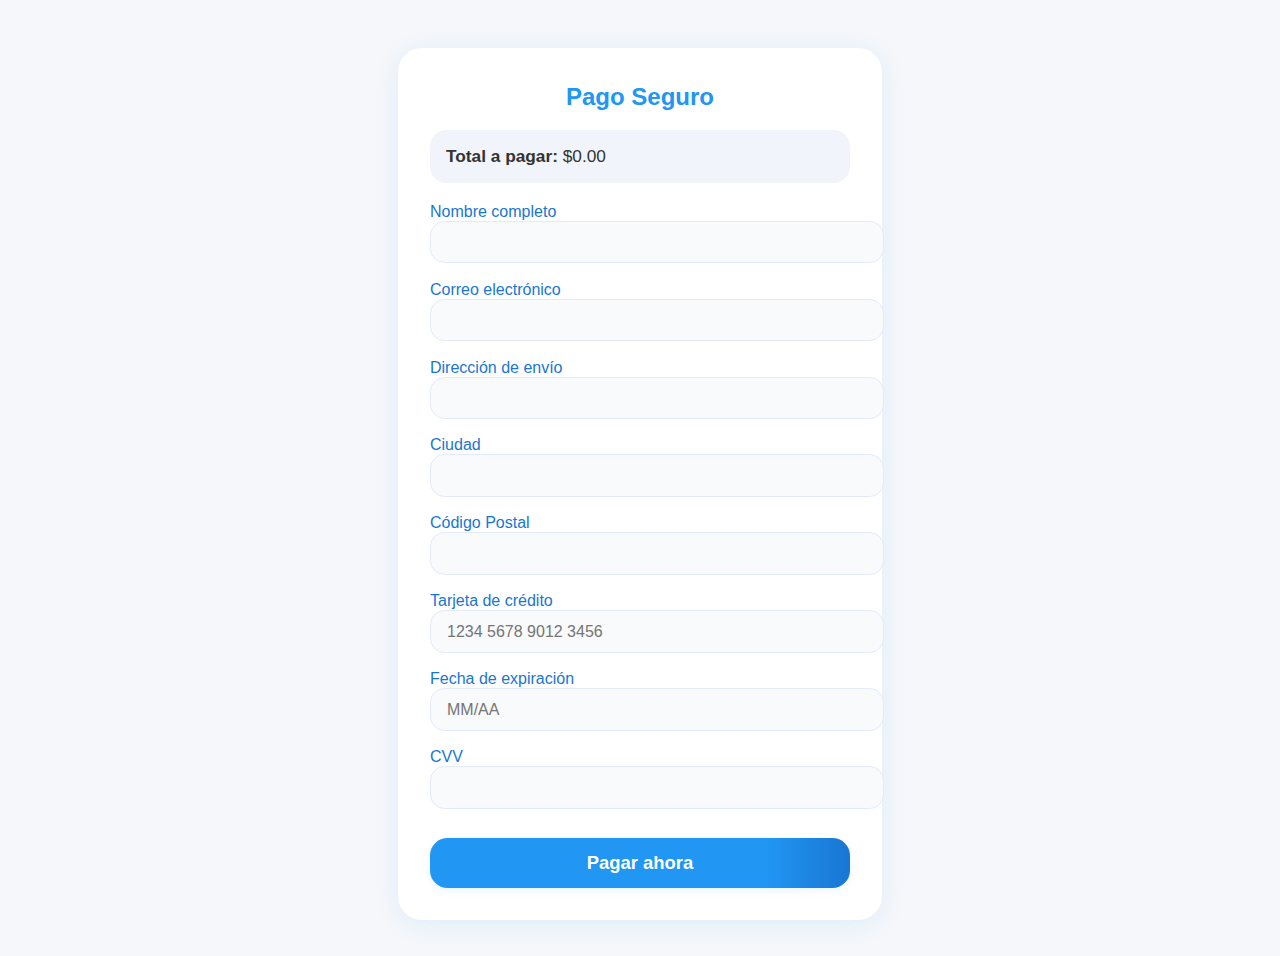
<file: checkout.html>
<!DOCTYPE html>
<html lang="es">
<head>
  <meta charset="UTF-8">
  <title>Checkout - Pago Seguro</title>
  <meta name="viewport" content="width=device-width, initial-scale=1">
  <link rel="stylesheet" href="assets/styles.css">
  <style>
    body {
      background: #f5f7fa;
      font-family: 'Segoe UI', Arial, sans-serif;
    }
    .checkout-container {
      max-width: 420px;
      margin: 3rem auto;
      background: #fff;
      border-radius: 1.5rem;
      box-shadow: 0 4px 24px 0 rgba(33,150,243,0.10);
      padding: 2.2rem 2rem 2rem 2rem;
    }
    .checkout-title {
      font-size: 1.5rem;
      font-weight: 700;
      color: #2196f3;
      margin-bottom: 1.2rem;
      text-align: center;
    }
    .form-label {
      font-weight: 500;
      margin-bottom: 0.3rem;
      color: #1976d2;
    }
    .form-control {
      width: 100%;
      padding: 0.7rem 1rem;
      border-radius: 0.9rem;
      border: 1.5px solid #e3eafc;
      margin-bottom: 1.1rem;
      font-size: 1rem;
      background: #f8fafc;
      transition: border 0.18s;
    }
    .form-control:focus {
      border-color: #2196f3;
      outline: none;
      background: #fff;
    }
    .checkout-btn {
      width: 100%;
      padding: 0.9rem 0;
      background: linear-gradient(90deg, #2196f3 80%, #1976d2 100%);
      color: #fff;
      font-size: 1.15rem;
      font-weight: 600;
      border: none;
      border-radius: 1.1rem;
      box-shadow: 0 2px 8px 0 rgba(33,150,243,0.10);
      transition: background 0.18s, box-shadow 0.18s;
      cursor: pointer;
      margin-top: 0.7rem;
    }
    .checkout-btn:disabled {
      background: #b0c4de;
      cursor: not-allowed;
    }
    .checkout-summary {
      background: #f1f5fb;
      border-radius: 1rem;
      padding: 1rem;
      margin-bottom: 1.2rem;
      color: #333;
      font-size: 1.08rem;
    }
  </style>
</head>
<body>
  <div class="checkout-container">
    <div class="checkout-title">Pago Seguro</div>
    <div class="checkout-summary">
      <div><strong>Total a pagar:</strong> <span id="checkout-total">$0.00</span></div>
    </div>
    <form id="checkout-form" autocomplete="off">
      <label class="form-label" for="name">Nombre completo</label>
      <input class="form-control" type="text" id="name" name="name" required>

      <label class="form-label" for="email">Correo electrónico</label>
      <input class="form-control" type="email" id="email" name="email" required>

      <label class="form-label" for="address">Dirección de envío</label>
      <input class="form-control" type="text" id="address" name="address" required>

      <label class="form-label" for="city">Ciudad</label>
      <input class="form-control" type="text" id="city" name="city" required>

      <label class="form-label" for="zip">Código Postal</label>
      <input class="form-control" type="text" id="zip" name="zip" required>

      <label class="form-label" for="card">Tarjeta de crédito</label>
      <input class="form-control" type="text" id="card" name="card" maxlength="19" placeholder="1234 5678 9012 3456" required pattern="\d{4} \d{4} \d{4} \d{4}">

      <label class="form-label" for="exp">Fecha de expiración</label>
      <input class="form-control" type="text" id="exp" name="exp" maxlength="5" placeholder="MM/AA" required pattern="\d{2}/\d{2}">

      <label class="form-label" for="cvv">CVV</label>
      <input class="form-control" type="password" id="cvv" name="cvv" maxlength="4" required pattern="\d{3,4}">

      <button class="checkout-btn" type="submit">Pagar ahora</button>
    </form>
  </div>
  <script>
    // Simulación: obtener el total del carrito desde localStorage o similar
    document.getElementById('checkout-total').textContent = localStorage.getItem('cartTotal') || '$0.00';

    document.getElementById('checkout-form').addEventListener('submit', function(e) {
      e.preventDefault();
      alert('¡Pago realizado con éxito! (Simulación)');
      // Aquí puedes redirigir o limpiar el carrito, etc.
    });
  </script>
</body>
</html>
</file>
<file: assets/styles.css>
/* ===========================
   PALETA Y VARIABLES DE TEMA
   =========================== */
:root {
  --color-bg: #ffffff;
  --color-navbar: #f8f9fa;
  --color-azul: #2196f3;
  --color-azul-hover: #1976d2;
  --color-card-bg: #f4f6fa;
  --color-text: #181818;
  --color-card-shadow: rgba(33, 150, 243, 0.18);
  --color-card-border: #b0c4de;
  --section-gap-cm: 0.5cm;
  --color-accent: #ffe082;
}

body.dark-mode {
  --color-bg: #181818;
  --color-navbar: #222;
  --color-azul: #2196f3;
  --color-azul-hover: #1976d2;
  --color-card-bg: #232323;
  --color-text: #fff;
  --color-card-shadow: rgba(33, 150, 243, 0.30);
  --color-card-border: rgba(255, 255, 255, 0.18);
}

/* ===========================
   ESTILOS PREMIUM PARA BOTONES PRINCIPALES
   =========================== */

/* Botón principal (azul degradado) */
.btn-primary,
.btn-probar-ahora {
  background: linear-gradient(90deg, var(--color-azul-hover) 0%, var(--color-azul) 100%);
  color: #fff !important;
  border: none;
  font-weight: 700;
  letter-spacing: 1px;
  box-shadow: 0 4px 24px 0 var(--color-azul-hover), 0 2px 16px 0 var(--color-card-shadow);
  border-radius: 2rem;
  padding: 0.7rem 2.2rem;
  font-size: 1.18rem;
  transition:
    background 0.3s,
    transform 0.2s,
    box-shadow 0.25s cubic-bezier(.4, 0, .2, 1),
    filter 0.18s,
    color 0.18s;
  position: relative;
  overflow: hidden;
  outline: none;
  display: inline-block;
}

.btn-primary:hover,
.btn-primary:focus,
.btn-probar-ahora:hover,
.btn-probar-ahora:focus {
  background: linear-gradient(90deg, var(--color-azul) 0%, var(--color-azul-hover) 100%);
  color: #fff !important;
  transform: scale(1.07);
  box-shadow: 0 8px 32px 0 var(--color-azul-hover), 0 0 16px 2px var(--color-azul);
  filter: brightness(1.08);
  text-shadow:
    0 0 8px var(--color-azul),
    0 0 16px var(--color-azul-hover);
}

body.dark-mode .btn-primary,
body.dark-mode .btn-probar-ahora {
  background: linear-gradient(90deg, #1565c0 0%, #1976d2 100%);
  color: #fff !important;
  box-shadow: 0 4px 24px 0 #1565c0, 0 2px 16px 0 #1976d2;
}

body.dark-mode .btn-primary:hover,
body.dark-mode .btn-primary:focus,
body.dark-mode .btn-probar-ahora:hover,
body.dark-mode .btn-probar-ahora:focus {
  background: linear-gradient(90deg, #1976d2 0%, #1565c0 100%);
  color: #fff !important;
  box-shadow: 0 8px 32px 0 #1976d2, 0 0 16px 2px #1565c0;
  text-shadow:
    0 0 8px #1976d2,
    0 0 16px #1565c0;
}

/* Botón outline (borde azul, fondo transparente) */
.btn-outline-secondary {
  background: transparent;
  color: var(--color-azul) !important;
  border: 2.5px solid var(--color-azul);
  font-weight: 700;
  letter-spacing: 1px;
  border-radius: 2rem;
  padding: 0.7rem 2.2rem;
  font-size: 1.18rem;
  box-shadow: 0 2px 12px 0 var(--color-card-shadow);
  transition:
    background 0.3s,
    color 0.18s,
    border-color 0.3s,
    transform 0.2s,
    box-shadow 0.25s cubic-bezier(.4, 0, .2, 1),
    filter 0.18s;
  position: relative;
  overflow: hidden;
  outline: none;
  display: inline-block;
}

.btn-outline-secondary:hover,
.btn-outline-secondary:focus {
  background: linear-gradient(90deg, var(--color-azul-hover) 0%, var(--color-azul) 100%);
  color: #fff !important;
  border-color: var(--color-azul-hover);
  transform: scale(1.07);
  box-shadow: 0 8px 32px 0 var(--color-azul-hover), 0 0 16px 2px var(--color-azul);
  filter: brightness(1.08);
  text-shadow:
    0 0 8px var(--color-azul),
    0 0 16px var(--color-azul-hover);
}

body.dark-mode .btn-outline-secondary {
  background: transparent;
  color: #fff !important;
  border-color: #1976d2;
  box-shadow: 0 2px 12px 0 #1565c0;
}

body.dark-mode .btn-outline-secondary:hover,
body.dark-mode .btn-outline-secondary:focus {
  background: linear-gradient(90deg, #1976d2 0%, #1565c0 100%);
  color: #fff !important;
  border-color: #1565c0;
  box-shadow: 0 8px 32px 0 #1976d2, 0 0 16px 2px #1565c0;
  text-shadow:
    0 0 8px #1976d2,
    0 0 16px #1565c0;
}

/* ===========================
   BOTÓN AGREGAR AL CARRITO
   =========================== */
.btn-success {
  background: var(--color-azul);
  border: none;
  color: #fff;
  font-weight: 600;
  letter-spacing: 1px;
  box-shadow: 0 2px 12px 0 rgba(33, 150, 243, 0.12);
  transition: background 0.3s, transform 0.2s, box-shadow 0.25s cubic-bezier(.4, 0, .2, 1), filter 0.18s;
  border-radius: 2rem;
  padding: 0.7rem 0;
  backdrop-filter: blur(2px);
}

.btn-success:hover,
.btn-success:focus {
  background: var(--color-azul-hover);
  transform: scale(1.05);
  color: #fff;
  box-shadow: 0 6px 24px 0 rgba(33, 150, 243, 0.22), 0 0 8px 2px var(--color-azul-hover);
  filter: brightness(1.08);
}

/* ===========================
   FONDO Y TIPOGRAFÍA GENERAL
   =========================== */
body {
  background: linear-gradient(135deg, var(--color-bg) 20%, var(--color-azul) 100%);
  color: var(--color-text);
  font-family: 'Montserrat', 'Poppins', 'Segoe UI', Arial, sans-serif;
  min-height: 100vh;
  transition: background 0.5s, color 0.5s;
}

body.dark-mode {
  background: linear-gradient(135deg, #181818 60%, #1976d2 100%);
}

/* ===========================
   NAVBAR Y BOTÓN DE TEMA
   =========================== */
.navbar {
  background: var(--color-navbar) !important;
  box-shadow: 0 2px 8px var(--color-card-shadow);
  transition: background 0.5s;
}

.navbar-brand {
  color: var(--color-azul) !important;
  font-weight: bold;
  letter-spacing: 2px;
  font-size: 1.5rem;
  font-family: 'Poppins', 'Montserrat', Arial, sans-serif;
  transition: color 0.3s, text-shadow 0.4s cubic-bezier(.68, -0.55, .27, 1.55);
}

.navbar-brand:hover,
.navbar-brand:focus {
  text-shadow:
    0 0 8px var(--color-azul),
    0 0 16px var(--color-azul),
    0 0 32px var(--color-azul-hover),
    0 0 48px var(--color-azul-hover);
}

.navbar .btn-light {
  background: var(--color-azul);
  color: #fff;
  border: none;
  transition: background 0.3s;
}

.navbar .btn-light:hover {
  background: var(--color-azul-hover);
  color: #fff;
}

/* ===========================
   SWITCH DE TEMA (SOL/LUNA)
   =========================== */
.switch {
  font-size: 17px;
  position: relative;
  display: inline-block;
  width: 4em;
  line-height: 2;
  border-radius: 30px;
  box-shadow: 0 0 10px rgba(0, 0, 0, 0.1);
  vertical-align: middle;
  margin-right: 1rem;
}

.switch input {
  opacity: 0;
  width: 0;
  height: 0;
}

.slider {
  position: absolute;
  cursor: pointer;
  top: 0;
  left: 0;
  right: 0;
  bottom: 0;
  background-color: #2a2a2a;
  transition: 0.4s;
  border-radius: 30px;
  overflow: hidden;
}

.slider:before {
  position: absolute;
  content: "";
  height: 1.2em;
  width: 1.2em;
  border-radius: 20px;
  left: 0.5em;
  bottom: 0.5em;
  transition: 0.4s cubic-bezier(0.81, -0.04, 0.38, 1.5);
  box-shadow: inset 8px -4px 0px 0px #fff;
  background: #fff;
}

.switch input:checked+.slider {
  background-color: var(--color-azul);
}

.switch input:checked+.slider:before {
  transform: translateX(1.8em);
  box-shadow: inset 15px -4px 0px 15px #ffcf48;
  background: #ffcf48;
}

.star {
  background-color: #fff;
  border-radius: 50%;
  position: absolute;
  width: 5px;
  height: 5px;
  transition: all 0.4s;
}

.star_1 {
  left: 2.5em;
  top: 0.5em;
}

.star_2 {
  left: 2.2em;
  top: 1.2em;
}

.star_3 {
  left: 3em;
  top: 0.9em;
}

.switch input:checked~.slider .star {
  opacity: 0;
}

.cloud {
  width: 3.5em;
  position: absolute;
  bottom: -1.4em;
  left: -1.1em;
  opacity: 0;
  transition: all 0.4s;
}

.switch input:checked~.slider .cloud {
  opacity: 1;
}

/* ===========================
   INPUTS Y FOCUS PREMIUM
   =========================== */
input:focus,
textarea:focus,
select:focus {
  border-color: var(--color-azul);
  box-shadow: 0 0 0 2px var(--color-azul-hover)33;
  outline: none;
  transition: border-color 0.2s, box-shadow 0.2s;
}

/* ===========================
   TÍTULO PRINCIPAL
   =========================== */
h1 {
  color: var(--color-azul);
  font-weight: 700;
  letter-spacing: 1px;
  margin-bottom: 2rem;
  text-shadow: 0 2px 8px var(--color-card-shadow);
  font-family: 'Poppins', 'Montserrat', Arial, sans-serif;
  transition: color 0.3s, text-shadow 0.4s cubic-bezier(.68, -0.55, .27, 1.55);
}

h1:hover {
  text-shadow:
    0 0 8px var(--color-azul),
    0 0 16px var(--color-azul),
    0 0 32px var(--color-azul-hover),
    0 0 48px var(--color-azul-hover);
}

/* ===========================
   CARDS DE PRODUCTOS
   =========================== */
.card {
  background: var(--color-card-bg);
  color: var(--color-text);
  border: 2.5px solid var(--color-card-border);
  border-radius: 1.2rem;
  box-shadow: 0 8px 32px var(--color-card-shadow), 0 0 0 2px var(--color-card-border);
  transition:
    transform 0.3s cubic-bezier(.4, 0, .2, 1),
    box-shadow 0.3s cubic-bezier(.4, 0, .2, 1),
    background 0.5s,
    color 0.5s,
    border 0.3s;
  opacity: 0;
  transform: translateY(40px) scale(0.98);
  animation: aparecer 0.7s cubic-bezier(.68, -0.55, .27, 1.55) forwards;
}

.card:hover,
.sidebar-cart-item:hover,
.principal-img-container:hover {
  box-shadow: 0 12px 32px 0 rgba(33, 150, 243, 0.22), 0 0 0 2.5px var(--color-azul);
  transform: translateY(-8px) scale(1.03);
  border-color: var(--color-azul);
}

@keyframes aparecer {
  to {
    opacity: 1;
    transform: translateY(0) scale(1);
  }
}

.card-img-top {
  width: 100%;
  height: 180px;
  object-fit: cover;
  object-position: center center;
  background: #fff;
  border-radius: 1.2rem 1.2rem 0 0;
  transition: filter 0.3s, box-shadow 0.3s;
  display: block;
}

.card:hover .card-img-top {
  filter: brightness(1.1) drop-shadow(0 0 8px var(--color-azul));
  box-shadow: 0 0 24px 0 var(--color-azul-hover), 0 2px 16px 0 rgba(33, 150, 243, 0.18);
}

.card .h5.text-primary {
  color: var(--color-azul) !important;
  font-weight: bold;
}

@media (max-width: 576px) {
  .card-img-top {
    height: 120px;
  }

  h1 {
    font-size: 1.5rem;
  }
}

/* ===========================
   BOTÓN AGREGAR AL CARRITO
   =========================== */
/* .btn-success {
  background: var(--color-azul);
  border: none;
  color: #fff;
  font-weight: 600;
  letter-spacing: 1px;
  box-shadow: 0 2px 12px 0 rgba(33,150,243,0.12);
  transition: background 0.3s, transform 0.2s, box-shadow 0.25s cubic-bezier(.4,0,.2,1), filter 0.18s;
  border-radius: 2rem;
  padding: 0.7rem 0;
  backdrop-filter: blur(2px);
}
.btn-success:hover,
.btn-success:focus {
  background: var(--color-azul-hover);
  transform: scale(1.05);
  color: #fff;
  box-shadow: 0 6px 24px 0 rgba(33,150,243,0.22), 0 0 8px 2px var(--color-azul-hover);
  filter: brightness(1.08);
} */

/* ===========================
   BOTÓN ANIMADO VER CARRITO (btn-53)
   =========================== */
.btn-53,
.btn-53 *,
.btn-53 :after,
.btn-53 :before,
.btn-53:after,
.btn-53:before {
  border: 0 solid;
  box-sizing: border-box;
}

.btn-53 {
  -webkit-tap-highlight-color: transparent;
  -webkit-appearance: button;
  background-color: var(--color-azul);
  background-image: none;
  color: #fff;
  cursor: pointer;
  font-family: 'Montserrat', ui-sans-serif, system-ui, -apple-system, BlinkMacSystemFont,
    Segoe UI, Roboto, Helvetica Neue, Arial, Noto Sans, sans-serif,
    Apple Color Emoji, Segoe UI Emoji, Segoe UI Symbol, Noto Color Emoji;
  font-size: 0.7rem;
  height: 2.2rem;
  margin: 0;
  -webkit-mask-image: -webkit-radial-gradient(#000, #fff);
  padding: 0;
  border: 2px solid var(--color-azul-hover);
  border-radius: 999px;
  display: block;
  font-weight: 900;
  overflow: hidden;
  padding: 0.6rem 1.25rem;
  position: relative;
  text-transform: uppercase;
  transition: background 0.3s, border 0.3s, box-shadow 0.25s cubic-bezier(.4, 0, .2, 1), filter 0.18s;
  min-width: 180px;
  backdrop-filter: blur(2px);
  box-shadow: 0 2px 12px 0 rgba(33, 150, 243, 0.12);
}

.btn-53:disabled {
  cursor: default;
  opacity: 0.6;
}

.btn-53:-moz-focusring {
  outline: auto;
}

.btn-53 svg {
  display: block;
  vertical-align: middle;
}

.btn-53 [hidden] {
  display: none;
}

.btn-53 .original {
  background: #fff;
  color: var(--color-azul);
  display: grid;
  inset: 0;
  place-content: center;
  position: absolute;
  transition: transform 0.2s cubic-bezier(0.87, 0, 0.13, 1);
  font-weight: 900;
  letter-spacing: 1px;
  font-size: 0.7rem;
}

.btn-53:hover .original {
  transform: translateY(100%);
}

.btn-53 .letters {
  display: inline-flex;
  position: relative;
  z-index: 2;
}

.btn-53 span {
  opacity: 0;
  transform: translateY(-15px);
  transition: transform 0.2s cubic-bezier(0.87, 0, 0.13, 1), opacity 0.2s;
  color: #fff;
  font-weight: 900;
  letter-spacing: 1px;
  font-size: 0.7rem;
}

.btn-53 span:nth-child(2n) {
  transform: translateY(15px);
}

.btn-53:hover span {
  opacity: 1;
  transform: translateY(0);
}

.btn-53:hover span:nth-child(2) {
  transition-delay: 0.1s;
}

.btn-53:hover span:nth-child(3) {
  transition-delay: 0.2s;
}

.btn-53:hover span:nth-child(4) {
  transition-delay: 0.3s;
}

.btn-53:hover span:nth-child(5) {
  transition-delay: 0.4s;
}

.btn-53:hover span:nth-child(6) {
  transition-delay: 0.5s;
}

body.dark-mode .btn-53 {
  background-color: #181818;
  border-color: var(--color-azul);
}

body.dark-mode .btn-53 .original {
  background: #232323;
  color: var(--color-azul);
}

body.dark-mode .btn-53 span {
  color: #fff;
}

.btn-ver-carrito {
  margin: 0 auto;
  margin-top: 1rem;
}

/* ===========================
   EFECTO GLOW EN TEXTOS
   =========================== */
.glow-on-hover {
  transition: color 0.3s, text-shadow 0.4s cubic-bezier(.68, -0.55, .27, 1.55);
  cursor: pointer;
}

.glow-on-hover:hover,
.glow-on-hover:focus {
  color: var(--color-azul);
  text-shadow:
    0 0 8px var(--color-azul),
    0 0 16px var(--color-azul),
    0 0 32px var(--color-azul-hover),
    0 0 48px var(--color-azul-hover);
}

/* ===========================
   MICROINTERACCIONES Y TRANSICIONES PREMIUM
   =========================== */
.card,
.btn-success,
.btn-53,
.sidebar-cart-item,
.footer-social-link {
  transition: box-shadow 0.25s cubic-bezier(.4, 0, .2, 1),
    transform 0.18s cubic-bezier(.4, 0, .2, 1),
    filter 0.18s,
    background 0.25s,
    color 0.18s;
}

/* ===========================
   CONTENEDOR Y SCROLLBAR
   =========================== */
.catalogo-container {
  padding-top: 40px;
  padding-bottom: 40px;
}

::-webkit-scrollbar {
  width: 8px;
  background: var(--color-bg);
}

::-webkit-scrollbar-thumb {
  background: var(--color-azul);
  border-radius: 4px;
  transition: background 0.5s;
}

/* ===========================
   SECCIONES COMPACTAS Y ESPACIADO
   =========================== */
.section-divider {
  border: none;
  border-top: 2px solid #e0e0e0;
  margin: var(--section-gap-cm) 0 var(--section-gap-cm) 0;
}

body.dark-mode .section-divider {
  border-top-color: #444;
}

.section-small {
  font-size: 0.85em;
  padding-top: 0.5cm !important;
  padding-bottom: 0.5cm !important;
  margin-bottom: 0 !important;
  margin-top: 0 !important;
}

.section-small .section-title {
  font-size: 1.6rem;
}

.section-small .img-placeholder {
  height: 160px;
  font-size: 1.1rem;
}

.section-small .card {
  min-height: 300px;
  max-height: 300px;
}

#catalogo-productos-section {
  margin-bottom: 0.5cm;
  margin-top: 0.5cm;
}

/* ===========================
   CARRUSEL DE TARJETAS INFORMATIVAS
   =========================== */
#infoCarousel .card {
  font-family: 'Montserrat', 'Segoe UI', Arial, sans-serif;
  color: var(--color-text);
  font-size: 1.08rem;
  font-weight: 400;
  line-height: 1.6;
  letter-spacing: 0.01em;
  transition: transform 0.3s;
  min-height: 340px;
  max-height: 340px;
  display: flex;
  flex-direction: column;
  justify-content: flex-start;
  border-radius: 1rem;
  margin: 0 auto;
  box-shadow: 0 8px 32px var(--color-card-shadow);
  background: var(--color-card-bg);
  height: 100%;
  z-index: 2;
}

#infoCarousel .card h4 {
  font-family: 'Montserrat', 'Poppins', Arial, sans-serif;
  color: var(--color-azul);
  font-size: 1.35rem;
  font-weight: 700;
  margin-bottom: 1rem;
  letter-spacing: 0.02em;
  text-align: center;
}

#infoCarousel .card p,
#infoCarousel .card ul,
#infoCarousel .card ol {
  font-size: 1.08rem;
  font-weight: 400;
  color: var(--color-text);
  margin-bottom: 0.7rem;
}

#infoCarousel .card ul,
#infoCarousel .card ol {
  padding-left: 1.2em;
}

#infoCarousel .card li {
  margin-bottom: 0.4em;
}

#infoCarousel .card .img-placeholder-carrusel {
  width: 100%;
  height: 120px;
  background: #e9ecef;
  display: flex;
  align-items: center;
  justify-content: center;
  color: #adb5bd;
  font-size: 1.1rem;
  border-radius: 1rem;
  margin-bottom: 1.2rem;
  object-fit: cover;
}

#infoCarousel .card:hover {
  transform: translateY(-5px);
}

.carousel-control-prev-icon,
.carousel-control-next-icon {
  padding: 15px;
}

.carousel-indicators {
  margin-bottom: -1.5rem;
}

.carousel-indicators button {
  width: 10px;
  height: 10px;
  border-radius: 50%;
}

/* ===========================
   PLACEHOLDER DE IMÁGENES EN SECCIONES
   =========================== */
.img-placeholder,
.img-placeholder-carrusel {
  width: 100%;
  background: #e9ecef;
  display: flex;
  align-items: center;
  justify-content: center;
  color: #adb5bd;
  border-radius: 1rem;
}

.img-placeholder {
  height: 220px;
  font-size: 1.5rem;
  margin-bottom: 1.5rem;
}

.img-placeholder-carrusel {
  height: 120px;
  font-size: 1.1rem;
  margin-bottom: 1.2rem;
  object-fit: cover;
}

body.dark-mode .img-placeholder,
body.dark-mode .img-placeholder-carrusel {
  background: #333;
  color: #777;
}

/* ===========================
   FONDO DEGRADADO PARA CARRUSEL (opcional)
   =========================== */
.info-carousel-bg {
  min-height: 340px;
  height: 340px;
  overflow: hidden;
  border-radius: 1.2rem;
  margin-bottom: 0;
  position: relative;
}

.info-carousel-gradient {
  z-index: 1;
  background: linear-gradient(90deg, var(--color-azul-hover) 0%, var(--color-azul) 100%);
  opacity: 0.95;
  position: absolute;
  top: 0;
  left: 0;
  width: 100%;
  height: 100%;
}

body.dark-mode .info-carousel-gradient {
  background: linear-gradient(90deg, #1565c0 0%, #1976d2 100%);
}

body.dark-mode #infoCarousel .card {
  background: var(--color-card-bg);
}

/* ===========================
   TESTIMONIOS - TARJETAS MÁS PEQUEÑAS
   =========================== */
section .card.h-100.shadow-sm.border-0 {
  min-height: unset;
  padding: 0.7rem 0.7rem 0.4rem 0.7rem;
  margin-bottom: 0;
  border-radius: 0.9rem;
}

section .card.h-100.shadow-sm.border-0 .card-body {
  padding: 0.4rem 0.4rem 0 0.4rem;
  font-size: 0.97em;
}

section .card.h-100.shadow-sm.border-0 .card-footer {
  padding: 0.4rem 0.4rem 0.4rem 0.4rem;
  font-size: 0.92em;
  background: transparent;
}

/* ===========================
   TÍTULOS DE SECCIÓN LLAMATIVOS
   =========================== */
.section-title {
  font-size: 2.2rem;
  font-weight: 900;
  color: var(--color-azul);
  letter-spacing: 1.5px;
  text-align: center;
  margin-bottom: 2rem;
  text-shadow:
    0 2px 8px var(--color-card-shadow),
    0 0 2px var(--color-azul-hover);
  position: relative;
  line-height: 1.1;
  opacity: 0;
  transform: translateY(30px) scale(0.98);
  animation: fadeInUp 0.7s 0.2s cubic-bezier(.68, -0.55, .27, 1.55) forwards;
  font-family: 'Poppins', 'Montserrat', Arial, sans-serif;
}

@keyframes fadeInUp {
  to {
    opacity: 1;
    transform: translateY(0) scale(1);
  }
}

.section-title::after {
  content: "";
  display: block;
  margin: 0.7rem auto 0 auto;
  width: 60px;
  height: 4px;
  border-radius: 2px;
  background: var(--color-azul-hover);
  opacity: 0.7;
}

/* ===========================
   RESPONSIVE
   =========================== */
@media (max-width: 768px) {
  .section-small {
    font-size: 0.95em;
    padding-top: 0.3cm !important;
    padding-bottom: 0.3cm !important;
  }

  #infoCarousel .card {
    font-size: 0.98rem;
    min-height: 300px;
    max-height: 300px;
    padding: 1rem !important;
  }

  #infoCarousel .card h4 {
    font-size: 1.1rem;
  }

  .info-carousel-bg {
    min-height: 260px;
    height: 260px;
  }

  .section-title {
    font-size: 1.4rem;
    margin-bottom: 1.2rem;
  }

  .section-title::after {
    width: 36px;
    height: 3px;
    margin-top: 0.4rem;
  }

  .img-placeholder {
    height: 120px;
    font-size: 1.1rem;
  }

  section .card.h-100.shadow-sm.border-0 {
    padding: 0.5rem 0.5rem 0.2rem 0.5rem;
  }

  section .card.h-100.shadow-sm.border-0 .card-body,
  section .card.h-100.shadow-sm.border-0 .card-footer {
    padding-left: 0.2rem;
    padding-right: 0.2rem;
  }
}

/* ===========================
   FOOTER PREMIUM
   =========================== */
.footer-main {
  background: linear-gradient(90deg, var(--color-azul-hover) 0%, var(--color-azul) 100%);
  color: #fff;
  border-top-left-radius: 1.5rem;
  border-top-right-radius: 1.5rem;
  box-shadow: 0 -4px 32px rgba(33, 150, 243, 0.18);
  font-size: 1.05rem;
  letter-spacing: 0.01em;
  border-top: 3px solid var(--color-accent);
  animation: footerGlow 2.5s infinite alternate;
}

@keyframes footerGlow {
  from {
    box-shadow: 0 -4px 32px rgba(33, 150, 243, 0.18);
  }

  to {
    box-shadow: 0 -8px 48px #ffe08244;
  }
}

.footer-title {
  font-size: 1.3rem;
  font-weight: 800;
  letter-spacing: 1px;
  margin-bottom: 0.5rem;
  text-shadow: 0 2px 8px rgba(0, 0, 0, 0.08);
  font-family: 'Poppins', 'Montserrat', Arial, sans-serif;
}

.footer-desc {
  font-size: 1.05rem;
  opacity: 0.85;
  margin-bottom: 0.2rem;
}

.footer-motto {
  display: block;
  font-size: 0.98em;
  color: var(--color-accent);
  font-weight: 600;
  margin-top: 0.2em;
  letter-spacing: 0.5px;
}

.footer-links li {
  margin-bottom: 0.5rem;
}

.footer-links a {
  color: #fff;
  text-decoration: none;
  font-weight: 500;
  transition: color 0.2s;
  opacity: 0.9;
  border-bottom: 1.5px solid transparent;
  padding-bottom: 2px;
}

.footer-links a:hover,
.footer-links a:focus {
  color: var(--color-accent);
  text-decoration: none;
  border-bottom: 1.5px solid var(--color-accent);
  opacity: 1;
}

.footer-contact li {
  margin-bottom: 0.4rem;
  font-size: 1.05rem;
  display: flex;
  align-items: center;
  gap: 0.3em;
}

.footer-contact a {
  color: #fff;
  text-decoration: none;
  opacity: 0.9;
  transition: color 0.2s;
}

.footer-contact a:hover,
.footer-contact a:focus {
  color: var(--color-accent);
  opacity: 1;
}

.footer-icon {
  font-size: 1.1em;
  margin-right: 0.3em;
  vertical-align: middle;
}

.footer-hours {
  color: #fff;
  opacity: 0.7;
  font-size: 0.98em;
  margin-top: 0.2em;
}

.footer-divider {
  border-top: 2px solid rgba(255, 255, 255, 0.18);
  width: 100%;
  margin: 2rem 0 1rem 0;
}

.footer-social {
  margin-top: 0.7em;
}

.footer-social-link {
  display: inline-block;
  margin-right: 0.5em;
  font-size: 1.35em;
  color: #fff;
  opacity: 0.8;
  transition: color 0.2s, opacity 0.2s, transform 0.2s, text-shadow 0.25s;
  text-shadow: none;
}

.footer-social-link:last-child {
  margin-right: 0;
}

.footer-social-link:hover,
.footer-social-link:focus {
  color: var(--color-accent);
  opacity: 1;
  transform: scale(1.15);
  text-shadow: 0 0 8px var(--color-accent), 0 0 16px #ffe08288;
}

.footer-powered {
  display: inline-block;
  margin-top: 0.3em;
  font-size: 0.98em;
  letter-spacing: 0.5px;
}

@media (max-width: 768px) {
  .footer-main {
    border-radius: 0.7rem 0.7rem 0 0;
    padding-top: 2rem;
    padding-bottom: 1rem;
    font-size: 0.98rem;
  }

  .footer-title {
    font-size: 1.1rem;
  }

  .footer-desc {
    font-size: 0.95rem;
  }

  .footer-social-link {
    font-size: 1.1em;
  }
}

/* ===========================
   SIDEBAR CARRITO - MODERNO & PREMIUM
   =========================== */
.sidebar-cart {
  position: fixed;
  top: 0;
  right: -400px;
  width: 350px;
  max-width: 90vw;
  height: 100vh;
  background: var(--color-card-bg);
  color: var(--color-text);
  box-shadow: -8px 0 32px 0 rgba(33, 150, 243, 0.13), 0 2px 16px 0 rgba(0, 0, 0, 0.06);
  z-index: 1050;
  transition: right 0.35s cubic-bezier(.68, -0.55, .27, 1.55);
  display: flex;
  flex-direction: column;
  border-top-left-radius: 2.2rem;
  border-bottom-left-radius: 2.2rem;
  border-top-right-radius: 1.2rem;
  border-bottom-right-radius: 1.2rem;
  overflow: hidden;
  backdrop-filter: blur(2px);
}

body.dark-mode .sidebar-cart {
  background: rgba(35, 35, 35, 0.92);
  box-shadow: 0 8px 32px 0 rgba(33, 150, 243, 0.22);
}

.sidebar-cart.open {
  right: 0;
}

.sidebar-cart-header {
  padding: 1.5rem 1.5rem 1.1rem 1.5rem;
  background: linear-gradient(90deg, var(--color-azul) 80%, var(--color-azul-hover) 100%);
  color: #fff;
  border-top-right-radius: 1.2rem;
  border-top-left-radius: 2.2rem;
  box-shadow: 0 2px 8px 0 rgba(33, 150, 243, 0.10);
  font-size: 1.25rem;
  font-weight: 700;
  letter-spacing: 0.02em;
  display: flex;
  align-items: center;
  justify-content: space-between;
}

.sidebar-cart-body {
  flex: 1 1 auto;
  overflow-y: auto;
  padding: 1.2rem 1.5rem;
  background: rgba(245, 247, 250, 0.85);
}

.sidebar-cart-footer {
  padding: 1.2rem 1.5rem;
  border-top: 1px solid #e0e0e0;
  background: #f8f9fa;
  border-bottom-right-radius: 1.2rem;
  border-bottom-left-radius: 2.2rem;
  box-shadow: 0 -2px 8px 0 rgba(33, 150, 243, 0.07);
  background: rgba(30, 64, 175, 0.12);
}

.sidebar-cart-backdrop {
  display: none;
  position: fixed;
  inset: 0;
  background: rgba(30, 41, 59, 0.4);
  backdrop-filter: blur(2px);
  z-index: 1049;
  transition: opacity 0.3s;
}

.sidebar-cart.open~.sidebar-cart-backdrop,
.sidebar-cart-backdrop.open {
  display: block;
  opacity: 1;
}

.sidebar-cart .btn-close {
  filter: invert(1);
  background: transparent;
  border: none;
  font-size: 1.5rem;
  border-radius: 50%;
  transition: background 0.18s;
  width: 2.2rem;
  height: 2.2rem;
  display: flex;
  align-items: center;
  justify-content: center;
}

.sidebar-cart .btn-close:hover {
  background: rgba(255, 255, 255, 0.18);
}

.sidebar-cart-item {
  display: flex;
  align-items: center;
  justify-content: space-between;
  margin-bottom: 1.1rem;
  border-bottom: 1px solid #e0e0e0;
  padding: 0.8rem;
  border-radius: 1.1rem;
  background: #fff;
  box-shadow: 0 1px 4px 0 rgba(33, 150, 243, 0.04);
  transition: box-shadow 0.18s, transform 0.2s;
  animation: fadeInRight 0.3s ease-out forwards;
}

.sidebar-cart-item:last-child {
  border-bottom: none;
  margin-bottom: 0;
}

.sidebar-cart-item-title {
  font-weight: 600;
  font-size: 1.08em;
  color: var(--color-azul);
  letter-spacing: 0.01em;
}

.sidebar-cart-item-qty {
  display: flex;
  align-items: center;
  gap: 0.5em;
  background: #f1f5fb;
  border-radius: 1.2em;
  padding: 0.2em 0.7em;
}

.sidebar-cart-item-qty button {
  border: none;
  background: linear-gradient(135deg, var(--color-azul) 70%, var(--color-azul-hover) 100%);
  color: #fff;
  border-radius: 50%;
  width: 1.6em;
  height: 1.6em;
  font-size: 1.08em;
  font-weight: 600;
  box-shadow: 0 2px 8px 0 rgba(33, 150, 243, 0.10);
  transition: background 0.18s, box-shadow 0.18s, transform 0.13s;
  outline: none;
  cursor: pointer;
  border: 1.5px solid #e3eafc;
}

.sidebar-cart-item-qty button:hover {
  background: linear-gradient(135deg, var(--color-azul-hover) 80%, var(--color-azul) 100%);
  transform: scale(1.08);
  box-shadow: 0 4px 12px 0 rgba(33, 150, 243, 0.18);
}

.sidebar-cart-remove {
  background: none;
  border: none;
  color: #dc3545;
  font-size: 1.25em;
  margin-left: 0.8em;
  cursor: pointer;
  transition: color 0.18s, transform 0.13s, background 0.18s;
  border-radius: 50%;
  padding: 0.2em 0.4em;
  outline: none;
}

.sidebar-cart-remove:hover {
  color: #a71d2a;
  background: #ffeaea;
  transform: scale(1.13);
}

/* Estilos para el total y botón de checkout */
.sidebar-cart-total {
  display: flex;
  justify-content: space-between;
  align-items: center;
  font-size: 1.15rem;
  font-weight: 700;
  margin-bottom: 1rem;
  color: var(--color-azul);
}

.sidebar-cart-checkout {
  width: 100%;
  padding: 0.8rem;
  background: linear-gradient(135deg, var(--color-azul) 70%, var(--color-azul-hover) 100%);
  color: #fff;
  border: none;
  border-radius: 1.5rem;
  font-weight: 600;
  letter-spacing: 0.03em;
  box-shadow: 0 4px 12px rgba(33, 150, 243, 0.15);
  transition: transform 0.2s, box-shadow 0.2s;
}

.sidebar-cart-checkout:hover {
  transform: translateY(-2px);
  box-shadow: 0 6px 16px rgba(33, 150, 243, 0.25);
}

/* Estilos para el carrito vacío */
.sidebar-cart-empty {
  display: flex;
  flex-direction: column;
  align-items: center;
  justify-content: center;
  height: 100%;
  padding: 2rem;
  text-align: center;
}

.sidebar-cart-empty-icon {
  font-size: 3rem;
  color: var(--color-azul);
  margin-bottom: 1rem;
  opacity: 0.7;
}

.sidebar-cart-empty-text {
  font-size: 1.1rem;
  color: var(--color-text);
  opacity: 0.8;
  margin-bottom: 1.5rem;
}

@media (max-width: 576px) {
  .sidebar-cart {
    width: 98vw;
    min-width: 0;
    border-top-right-radius: 0.7rem;
    border-bottom-right-radius: 0.7rem;
    border-top-left-radius: 1.2rem;
    border-bottom-left-radius: 1.2rem;
  }

  .sidebar-cart-header,
  .sidebar-cart-footer {
    padding-left: 1rem;
    padding-right: 1rem;
  }

  .sidebar-cart-body {
    padding-left: 1rem;
    padding-right: 1rem;
  }

  .sidebar-cart-item {
    padding: 0.6rem;
  }
}

/* Animación para elementos del carrito */
@keyframes fadeInRight {
  from {
    opacity: 0;
    transform: translateX(20px);
  }

  to {
    opacity: 1;
    transform: translateX(0);
  }
}

/* ===========================
   IMAGEN PRINCIPAL RESPONSIVA
   =========================== */
.principal-img-container {
  width: 100%;
  max-width: 600px;
  margin: 2rem auto;
  display: flex;
  justify-content: center;
  align-items: center;
  overflow: hidden;
  border-radius: 1.5rem;
  box-shadow: 0 4px 24px 0 rgba(33, 150, 243, 0.10);
  background: #fff;
  transition: box-shadow 0.25s cubic-bezier(.4, 0, .2, 1);
}

.principal-img {
  width: 100%;
  height: auto;
  display: block;
  object-fit: cover;
  border-radius: 1.5rem;
  transition: transform 0.2s, box-shadow 0.3s;
}

.principal-img:hover {
  transform: scale(1.04) rotate(-2deg);
  box-shadow: 0 0 24px 0 var(--color-azul-hover), 0 2px 16px 0 rgba(33, 150, 243, 0.18);
}

@media (max-width: 768px) {
  .principal-img-container {
    max-width: 98vw;
    border-radius: 1rem;
  }

  .principal-img {
    border-radius: 1rem;
  }
}

/* ===========================
   FOOTER SOCIAL LIST
   =========================== */
.footer-social-list {
  margin-top: 1rem;
  margin-bottom: 0;
  gap: 0.5rem;
}

.footer-social-link {
  text-decoration: none;
  font-weight: 500;
  font-size: 1.08em;
  transition: background 0.18s, color 0.18s, transform 0.13s, text-shadow 0.25s;
  padding: 0.2em 0.7em 0.2em 0.5em;
  border-radius: 1.2em;
  display: inline-flex;
  align-items: center;
  gap: 0.5em;
  background: rgba(255, 255, 255, 0.05);
}

.footer-social-link:hover {
  background: rgba(255, 255, 255, 0.18);
  transform: scale(1.04);
  text-shadow: 0 0 8px var(--color-accent), 0 0 16px #ffe08288;
}

.footer-social-name {
  min-width: 80px;
  text-align: right;
  color: #fff;
  letter-spacing: 0.01em;
}

.footer-social-icon {
  display: inline-block;
  vertical-align: middle;
}

/* ===========================
   BOTÓN PROBAR AHORA DESTACADO
   =========================== */
.btn-probar-ahora {
  background: linear-gradient(90deg, var(--color-azul-hover) 0%, var(--color-azul) 100%);
  color: #fff;
  border: none;
  font-weight: 700;
  letter-spacing: 1px;
  box-shadow: 0 4px 24px 0 var(--color-azul-hover), 0 2px 16px 0 rgba(33, 150, 243, 0.18);
  border-radius: 2rem;
  padding: 0.7rem 2.2rem;
  font-size: 1.18rem;
  transition:
    background 0.3s,
    transform 0.2s,
    box-shadow 0.25s cubic-bezier(.4, 0, .2, 1),
    filter 0.18s,
    color 0.18s;
  position: relative;
  overflow: hidden;
  outline: none;
}

.btn-probar-ahora:hover,
.btn-probar-ahora:focus {
  background: linear-gradient(90deg, var(--color-azul) 0%, var(--color-azul-hover) 100%);
  color: #fff;
  transform: scale(1.07);
  box-shadow: 0 8px 32px 0 var(--color-azul-hover), 0 0 16px 2px var(--color-azul);
  filter: brightness(1.08);
  text-shadow:
    0 0 8px var(--color-azul),
    0 0 16px var(--color-azul-hover);
}

body.dark-mode .btn-probar-ahora {
  background: linear-gradient(90deg, #1565c0 0%, #1976d2 100%);
  color: #fff;
  box-shadow: 0 4px 24px 0 #1565c0, 0 2px 16px 0 #1976d2;
}

body.dark-mode .btn-probar-ahora:hover,
body.dark-mode .btn-probar-ahora:focus {
  background: linear-gradient(90deg, #1976d2 0%, #1565c0 100%);
  color: #fff;
  box-shadow: 0 8px 32px 0 #1976d2, 0 0 16px 2px #1565c0;
  text-shadow:
    0 0 8px #1976d2,
    0 0 16px #1565c0;
}

/* ===========================
   MODAL PREMIUM Y MANUAL 50/50
   =========================== */
.modal-dialog.modal-fullscreen {
  margin: 0;
  width: 100vw;
  max-width: 100vw;
  height: 100vh;
  max-height: 100vh;
}

.modal-content {
  height: 100vh;
  max-height: 100vh;
  padding: 0 !important;
  margin: 0 !important;
  border-radius: 0;
  overflow: hidden;
  display: flex;
  flex-direction: column;
}

.modal-header {
  background: linear-gradient(90deg, #e3f2fd 0%, #fff 100%);
  border-bottom: 1px solid #bbdefb;
  min-height: 64px;
  max-height: 64px;
  padding: 0 1.5rem !important;
  margin: 0 !important;
  z-index: 2;
  display: flex;
  align-items: center;
}

.modal-title {
  font-size: 2rem;
  letter-spacing: 1px;
  color: var(--color-azul, #1976d2);
  text-shadow: 0 2px 12px rgba(33, 150, 243, 0.10);
}

.modal-body {
  flex: 1 1 auto;
  padding: 0 !important;
  margin: 0 !important;
  display: flex;
  flex-direction: column;
  align-items: center;
  justify-content: center;
  overflow: hidden;
  height: calc(100vh - 64px);
  max-height: calc(100vh - 64px);
}

#manual-carousel {
  width: 100%;
  height: 100%;
  padding: 0 !important;
  margin: 0 !important;
  display: flex;
  flex-direction: column;
  align-items: center;
  justify-content: space-between;
  overflow: hidden;
  position: relative;
}

/* Layout 50/50 para imagen y texto */
.manual-modal-row {
  display: flex;
  flex-direction: row;
  width: 100%;
  height: 100%;
  margin: 0;
  padding: 0;
}

/* --- Fix: Imagen del manual ocupa el 100% de su mitad, sin márgenes ni padding extra --- */
.manual-img-col {
  flex: 0 0 50%;
  max-width: 50%;
  display: flex;
  align-items: stretch;
  justify-content: flex-start;
  height: 100%;
  padding: 0 !important;
  margin: 0 !important;
  background: none;
  overflow: hidden; /* Oculta el exceso de la imagen al hacer zoom */
  position: relative;
}

.manual-img {
  width: 100% !important;
  height: 100% !important;
  max-width: 100% !important;
  max-height: 100% !important;
  object-fit: contain;
  border-radius: 0;
  box-shadow: none;
  margin: 0 !important;
  background: none !important;
  display: block;
  transform: scale(1); /* Aplica el zoom del 20% */
  transition: transform 0.3s cubic-bezier(.4,0,.2,1);
  transform-origin: center center;
}

.manual-text-col {
  flex: 0 0 50%;
  max-width: 50%;
  display: flex;
  flex-direction: column;
  justify-content: center;
  align-items: flex-start;
  height: 100%;
  padding: 0 3vw 0 2vw !important;
  margin: 0 !important;
  position: relative;
}

.manual-text-content {
  width: 100%;
  padding-bottom: 90px;
  /* espacio para controles fijos */
}

.manual-text-col h4,
.manual-text-col p {
  margin: 0 0 12px 0;
}

/* Controles de paginación centrados y fijos en la zona de texto */
.manual-controls {
  position: absolute;
  left: 50%;
  bottom: 32px;
  transform: translateX(-50%);
  width: 80%;
  display: flex;
  justify-content: center;
  align-items: center;
  gap: 1rem;
  background: rgba(255, 255, 255, 0.95);
  border-radius: 2rem;
  box-shadow: 0 2px 12px 0 rgba(33, 150, 243, 0.08);
  padding: 0.5rem 1.5rem;
  z-index: 10;
}

#manual-pagination {
  display: flex;
  gap: 0.5rem;
  align-items: center;
  margin: 0 !important;
}

/* Dots de paginación */
.manual-dot {
  width: 12px;
  height: 12px;
  border-radius: 50%;
  display: inline-block;
  background: #ccc;
  margin: 0 2px;
  transition: background 0.2s;
}

.manual-dot.active {
  background: #1976d2;
}

/* Botones de paginación del manual: 30% más pequeños */
.manual-controls .btn {
  font-size: 0.9em;
  padding: 0.45em 0.9em;
  border-radius: 1.5em;
  min-width: 81px;
}
/* Responsive: imagen arriba en mobile, controles debajo del texto */
@media (max-width: 991.98px) {
  .modal-header {
    min-height: 56px;
    max-height: 56px;
    padding: 0 1rem !important;
  }

  .manual-modal-row {
    flex-direction: column;
  }

  .manual-img-col,
  .manual-text-col {
    flex: 0 0 100%;
    max-width: 100%;
    align-items: center !important;
    padding: 0 !important;
  }

  .manual-img {
    max-width: 90vw;
    max-height: 32vh;
  }

  .manual-controls {
    position: static;
    transform: none;
    width: 100%;
    margin-top: 1.5rem;
    border-radius: 1rem;
    box-shadow: none;
    padding: 0.5rem 0.5rem;
  }

  .manual-text-content {
    padding-bottom: 0;
  }
}

@media (max-width: 576px) {
  .modal-header {
    min-height: 48px;
    max-height: 48px;
  }

  .modal-title {
    font-size: 1.3rem !important;
  }

  .btn-premium-info {
    font-size: 0.665rem;
    padding: 0.28rem 0.7rem;
  }
}
</file>
